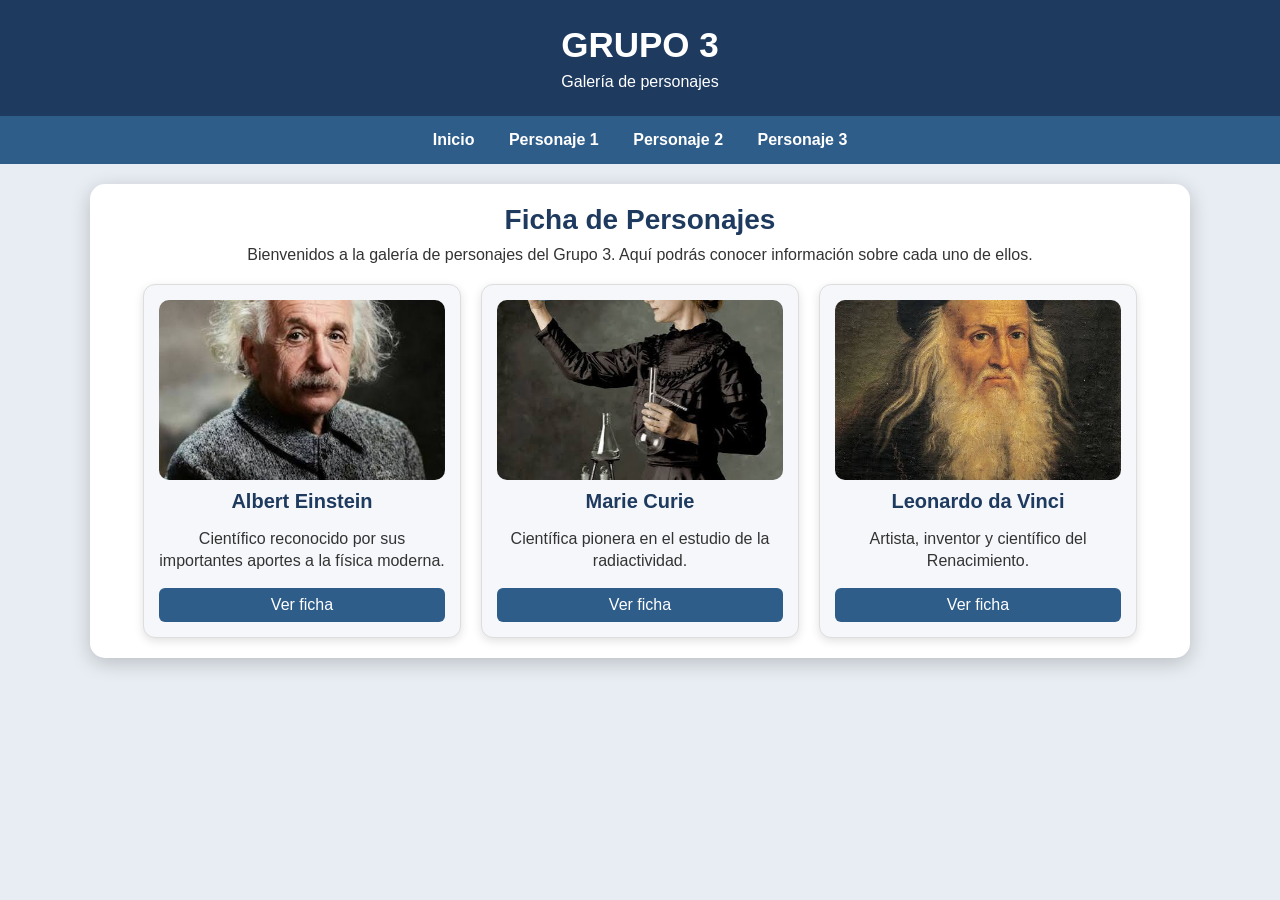
<file: Actividad_3/index.html>
<!DOCTYPE html>
<html lang="es">

<head>

    <meta charset="UTF-8">

    <meta name="viewport" content="width=device-width, initial-scale=1.0">

    <title>Grupo 3 - Galería de Personajes</title>

    <!-- LLAMADA AL ARCHIVO CSS -->
    <link rel="stylesheet" href="style.css">

</head>


<body>


    <!-- ENCABEZADO -->

    <header>

        <h1>GRUPO 3</h1>

        <p>Galería de personajes</p>

    </header>



    <!-- MENÚ DE NAVEGACIÓN -->

    <nav>

        <a href="index.html">Inicio</a>

        <a href="personaje1.html">Personaje 1</a>

        <a href="personaje2.html">Personaje 2</a>

        <a href="personaje3.html">Personaje 3</a>

    </nav>



    <!-- CONTENIDO PRINCIPAL -->

    <main>


        <!-- CUADRO PRINCIPAL -->

        <section class="ficha">


            <h2>Ficha de Personajes</h2>


            <p class="intro">

                Bienvenidos a la galería de personajes del Grupo 3.
                Aquí podrás conocer información sobre cada uno de ellos.

            </p>



            <!-- GALERÍA DE PERSONAJES -->

            <div class="galeria">



                <!-- PERSONAJE 1 -->

                <div class="tarjeta">

                    <img
                        src="img/personaje1.jpg"
                        alt="Albert Einstein"
                    >

                    <h3>Albert Einstein</h3>

                    <p>
                        Científico reconocido por sus importantes
                        aportes a la física moderna.
                    </p>

                    <a
                        href="personaje1.html"
                        class="boton"
                    >
                        Ver ficha
                    </a>

                </div>



                <!-- PERSONAJE 2 -->

                <div class="tarjeta">

                    <img
                        src="img/personaje2.jpg"
                        alt="Marie Curie"
                    >

                    <h3>Marie Curie</h3>

                    <p>
                        Científica pionera en el estudio
                        de la radiactividad.
                    </p>

                    <a
                        href="personaje2.html"
                        class="boton"
                    >
                        Ver ficha
                    </a>

                </div>



                <!-- PERSONAJE 3 -->

                <div class="tarjeta">

                    <img
                        src="img/personaje3.jpg"
                        alt="Leonardo da Vinci"
                    >

                    <h3>Leonardo da Vinci</h3>

                    <p>
                        Artista, inventor y científico
                        del Renacimiento.
                    </p>

                    <a
                        href="personaje3.html"
                        class="boton"
                    >
                        Ver ficha
                    </a>

                </div>


            </div>


        </section>


    </main>



    
</body>

</html>
</file>
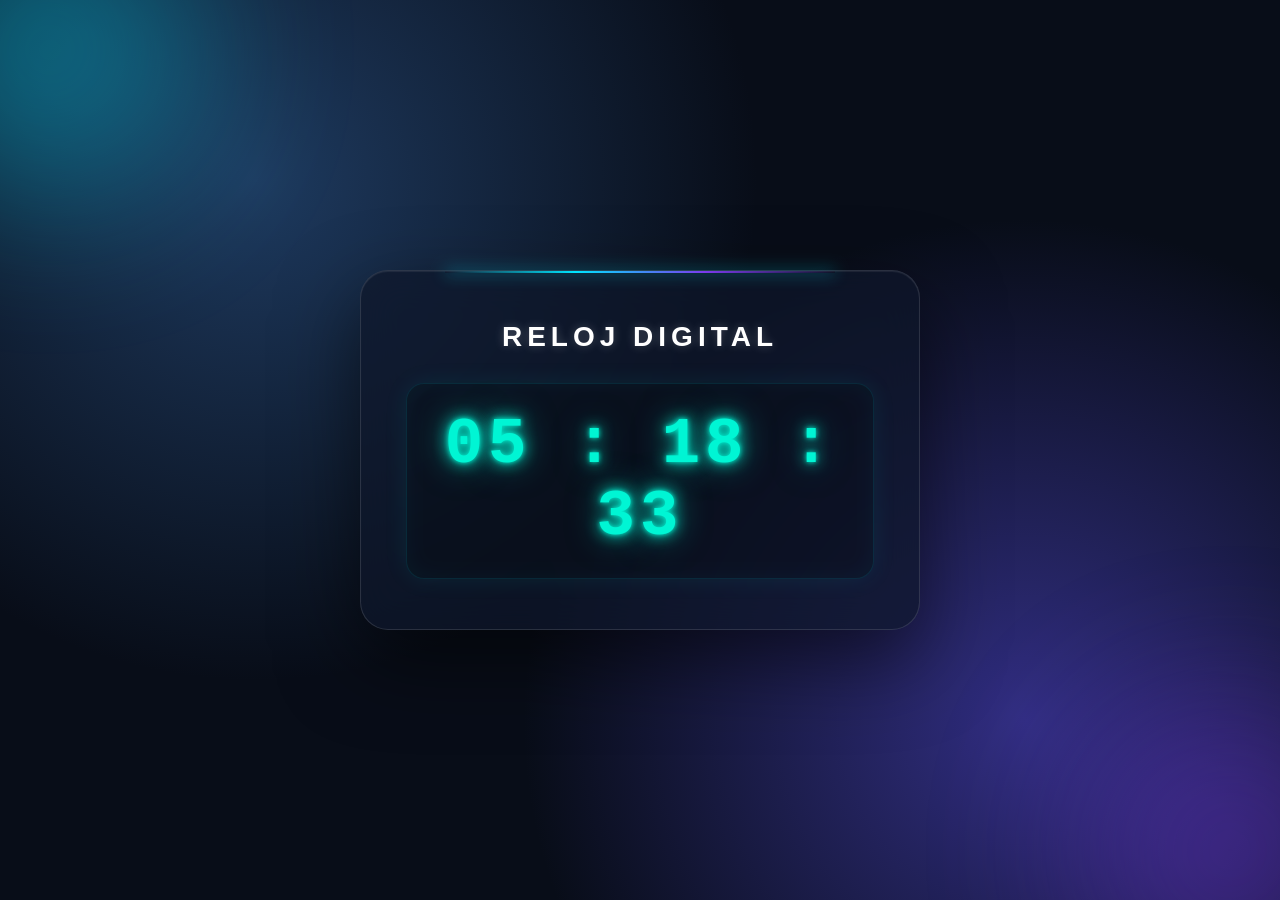
<file: Actividad_2/Reloj/index.html>
<!DOCTYPE html>
<html lang="es">
<head>
    <meta charset="UTF-8">
    <meta name="viewport" content="width=device-width, initial-scale=1.0">
    <title>Reloj Digital</title>
    <link rel="stylesheet" href="style.css">
</head>
<body>

    <div class="reloj">
        <h1>Reloj Digital</h1>

        <div id="hora">
            <span id="horas">00</span> :
            <span id="minutos">00</span> :
            <span id="segundos">00</span>
        </div>
    </div>

    <script src="script.js"></script>
</body>
</html>
</file>
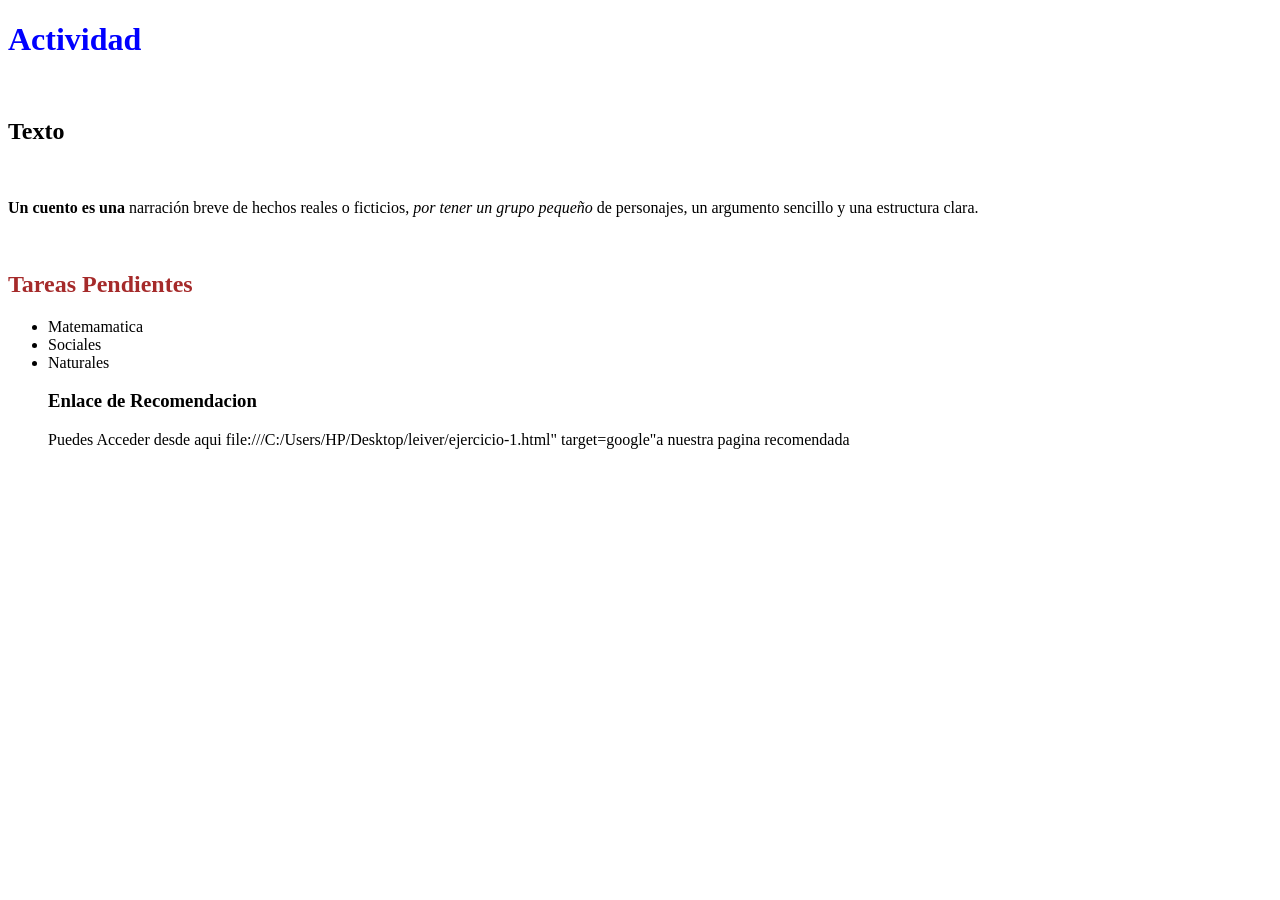
<file: Actividad_1/ejercicio-1.html>
<!DOCTYPE html>
<html lang="en">
<head>
    <meta charset="UTF-8">
    <meta name="viewport" content="width=device-width, initial-scale=1.0">
    <title >Leiver</title>

</head>
<body>
    <h1 style="color:blue;"> Actividad  </h1>
    <br>
    <h2> Texto</h2>
    <br>
    <p> <strong> Un cuento es una </strong>narración breve de hechos reales o 
        ficticios, <em> por tener un grupo pequeño </em>de personajes, 
        un argumento sencillo y una estructura clara.

 </p>

 <br>
 <h2 style="color: brown;"> Tareas Pendientes </h2>
 <ul> 
    <li> Matemamatica 
       <li> Sociales 
         <li>Naturales</li>
         <h3> Enlace de Recomendacion </h3>
         <p> Puedes Acceder desde aqui 
    
         <a > file:///C:/Users/HP/Desktop/leiver/ejercicio-1.html" target=google"a nuestra pagina recomendada</a>
        </p>
 
    
</body>
</html>
</file>
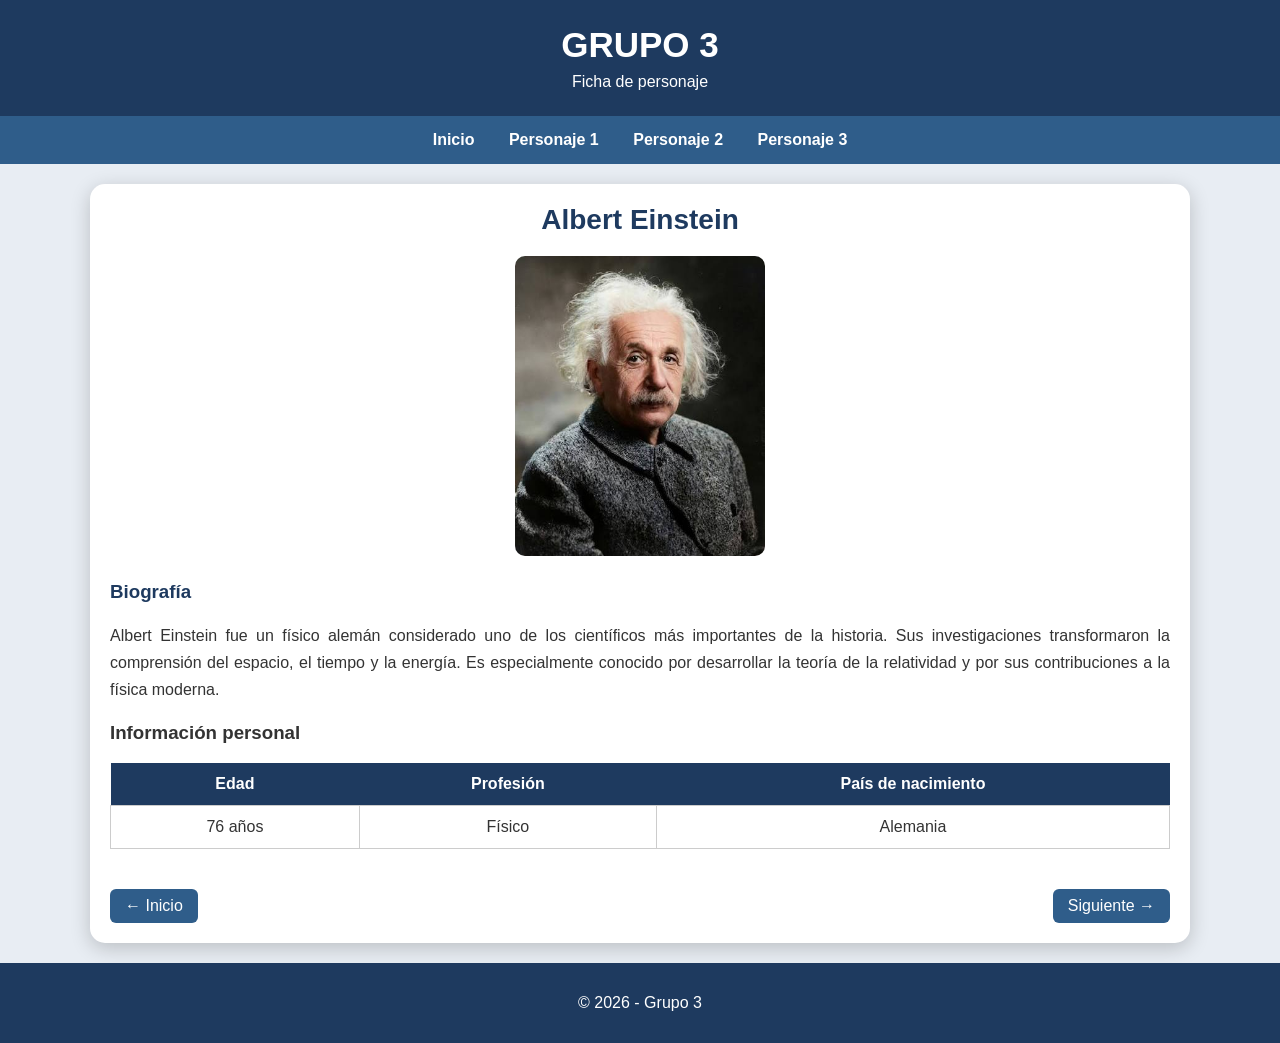
<file: Actividad_3/personaje1.html>
<!DOCTYPE html>
<html lang="es">
<head>
    <meta charset="UTF-8">
    <meta name="viewport" content="width=device-width, initial-scale=1.0">
    <title>Albert Einstein - Grupo 3</title>
    <link rel="stylesheet" href="style.css">
</head>

<body>

<header>
    <h1>GRUPO 3</h1>
    <p>Ficha de personaje</p>
</header>

<nav>
    <a href="index.html">Inicio</a>
    <a href="personaje1.html">Personaje 1</a>
    <a href="personaje2.html">Personaje 2</a>
    <a href="personaje3.html">Personaje 3</a>
</nav>

<main>

    <section class="ficha">

        <h2>Albert Einstein</h2>

        <img class="foto-personaje"
             src="img/personaje1.jpg"
             alt="Albert Einstein">

        <div class="biografia">

            <h3>Biografía</h3>

            <p>
                Albert Einstein fue un físico alemán considerado uno
                de los científicos más importantes de la historia.
                Sus investigaciones transformaron la comprensión
                del espacio, el tiempo y la energía. Es especialmente
                conocido por desarrollar la teoría de la relatividad
                y por sus contribuciones a la física moderna.
            </p>

        </div>

        <h3>Información personal</h3>

        <table>

            <tr>
                <th>Edad</th>
                <th>Profesión</th>
                <th>País de nacimiento</th>
            </tr>

            <tr>
                <td>76 años</td>
                <td>Físico</td>
                <td>Alemania</td>
            </tr>

        </table>

        <div class="navegacion-ficha">

            <a class="boton" href="index.html">
                ← Inicio
            </a>

            <a class="boton" href="personaje2.html">
                Siguiente →
            </a>

        </div>

    </section>

</main>

<footer>
    <p>© 2026 - Grupo 3</p>
</footer>

</body>
</html>
</file>
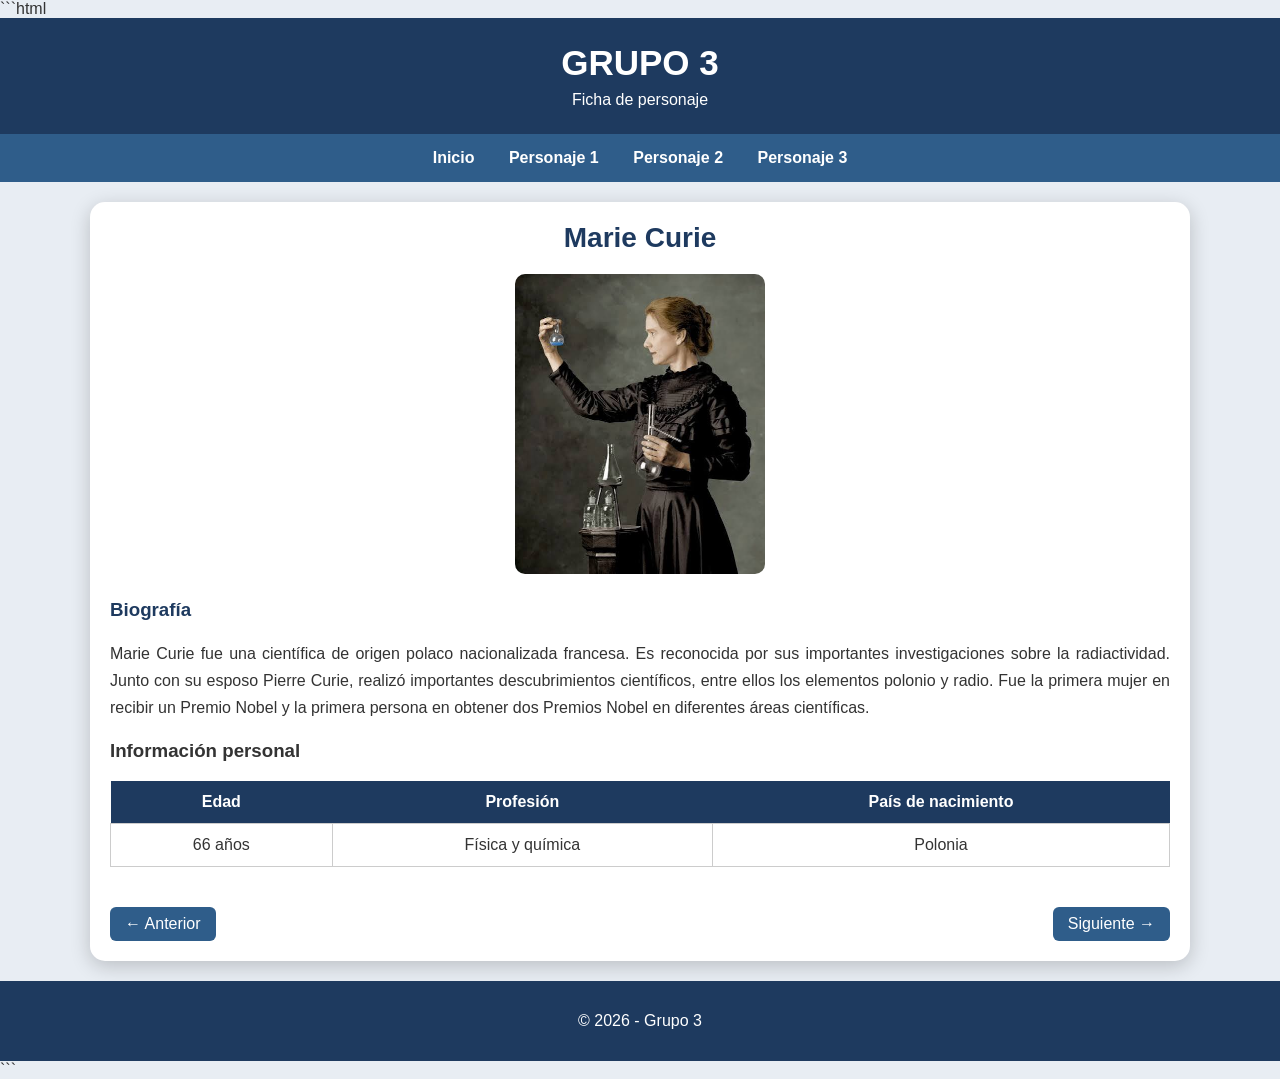
<file: Actividad_3/personaje2.html>
```html
<!DOCTYPE html>
<html lang="es">

<head>

    <meta charset="UTF-8">

    <meta name="viewport" content="width=device-width, initial-scale=1.0">

    <title>Marie Curie - Grupo 3</title>

    <link rel="stylesheet" href="style.css">

</head>


<body>


<header>

    <h1>GRUPO 3</h1>

    <p>Ficha de personaje</p>

</header>



<nav>

    <a href="index.html">Inicio</a>

    <a href="personaje1.html">Personaje 1</a>

    <a href="personaje2.html">Personaje 2</a>

    <a href="personaje3.html">Personaje 3</a>

</nav>



<main>


    <section class="ficha">


        <h2>Marie Curie</h2>


        <img class="foto-personaje"
             src="img/personaje2.jpg"
             alt="Marie Curie">


        <div class="biografia">

            <h3>Biografía</h3>

            <p>
                Marie Curie fue una científica de origen polaco
                nacionalizada francesa. Es reconocida por sus
                importantes investigaciones sobre la radiactividad.
                Junto con su esposo Pierre Curie, realizó importantes
                descubrimientos científicos, entre ellos los elementos
                polonio y radio. Fue la primera mujer en recibir un
                Premio Nobel y la primera persona en obtener dos
                Premios Nobel en diferentes áreas científicas.
            </p>

        </div>


        <h3>Información personal</h3>


        <table>

            <tr>

                <th>Edad</th>

                <th>Profesión</th>

                <th>País de nacimiento</th>

            </tr>


            <tr>

                <td>66 años</td>

                <td>Física y química</td>

                <td>Polonia</td>

            </tr>

        </table>



        <div class="navegacion-ficha">

            <a class="boton" href="personaje1.html">
                ← Anterior
            </a>


            <a class="boton" href="personaje3.html">
                Siguiente →
            </a>

        </div>


    </section>


</main>



<footer>

    <p>© 2026 - Grupo 3</p>

</footer>


</body>

</html>
```
</file>
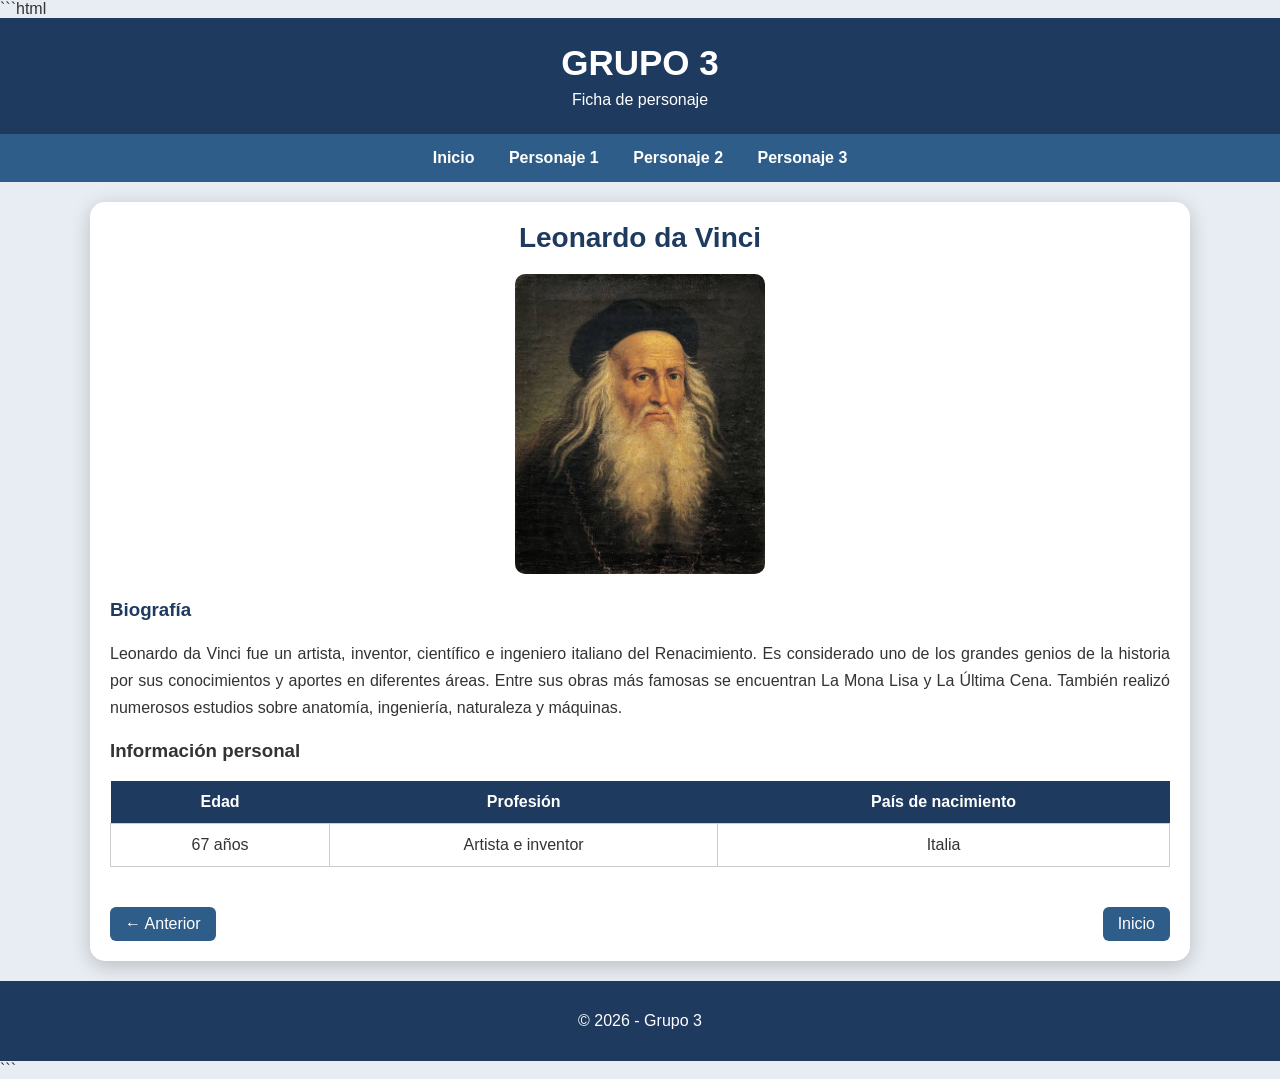
<file: Actividad_3/personaje3.html>
```html
<!DOCTYPE html>
<html lang="es">

<head>

    <meta charset="UTF-8">

    <meta name="viewport" content="width=device-width, initial-scale=1.0">

    <title>Leonardo da Vinci - Grupo 3</title>

    <link rel="stylesheet" href="style.css">

</head>


<body>


<header>

    <h1>GRUPO 3</h1>

    <p>Ficha de personaje</p>

</header>



<nav>

    <a href="index.html">Inicio</a>

    <a href="personaje1.html">Personaje 1</a>

    <a href="personaje2.html">Personaje 2</a>

    <a href="personaje3.html">Personaje 3</a>

</nav>



<main>


    <section class="ficha">


        <h2>Leonardo da Vinci</h2>


        <img class="foto-personaje"
             src="img/personaje3.jpg"
             alt="Leonardo da Vinci">


        <div class="biografia">

            <h3>Biografía</h3>

            <p>
                Leonardo da Vinci fue un artista, inventor, científico
                e ingeniero italiano del Renacimiento. Es considerado
                uno de los grandes genios de la historia por sus
                conocimientos y aportes en diferentes áreas.
                Entre sus obras más famosas se encuentran La Mona Lisa
                y La Última Cena. También realizó numerosos estudios
                sobre anatomía, ingeniería, naturaleza y máquinas.
            </p>

        </div>


        <h3>Información personal</h3>


        <table>

            <tr>

                <th>Edad</th>

                <th>Profesión</th>

                <th>País de nacimiento</th>

            </tr>


            <tr>

                <td>67 años</td>

                <td>Artista e inventor</td>

                <td>Italia</td>

            </tr>

        </table>



        <div class="navegacion-ficha">

            <a class="boton" href="personaje2.html">
                ← Anterior
            </a>


            <a class="boton" href="index.html">
                Inicio
            </a>

        </div>


    </section>


</main>



<footer>

    <p>© 2026 - Grupo 3</p>

</footer>


</body>

</html>
```
</file>
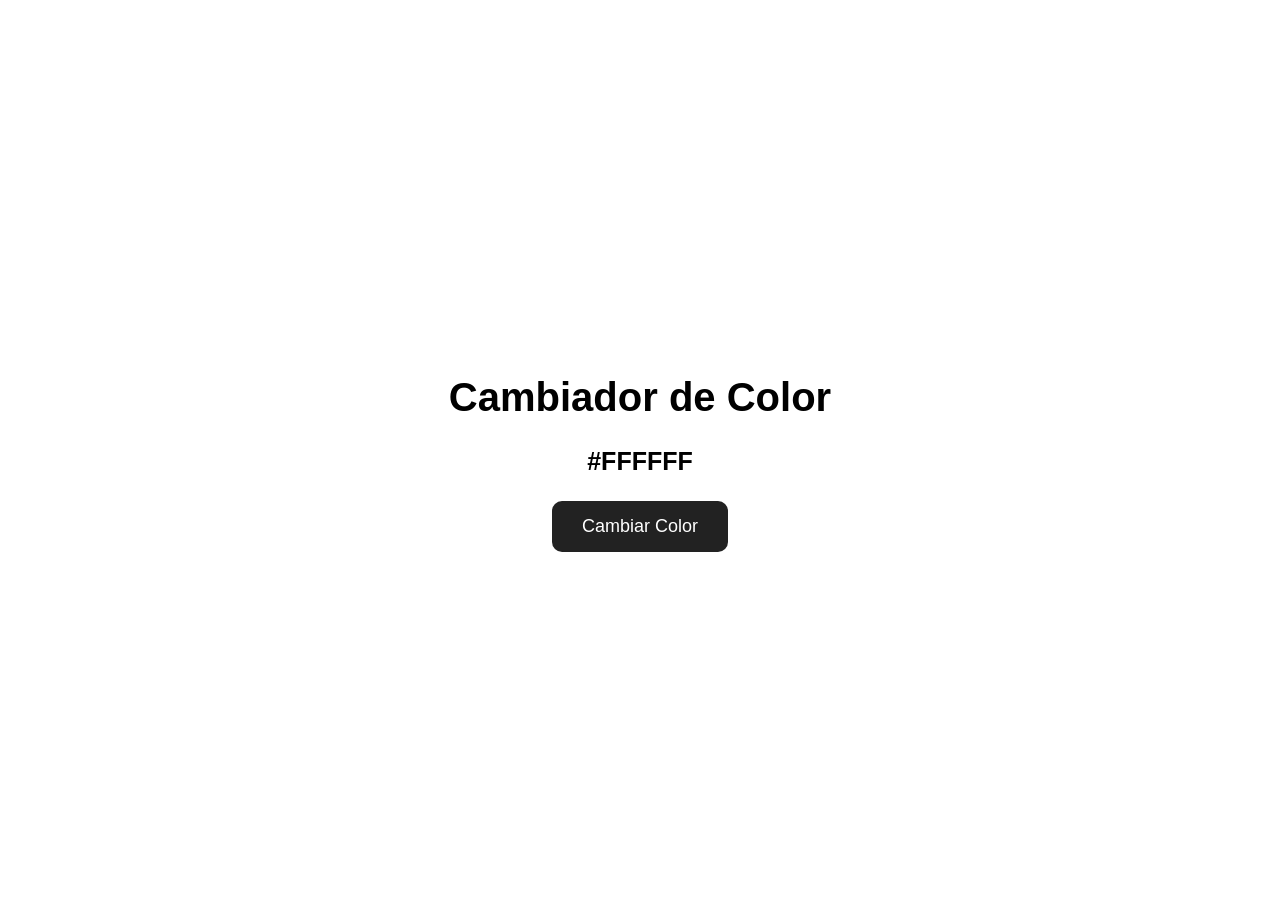
<file: Actividad_2/Color/color.html>
<!DOCTYPE html>
<html lang="es">
<head>
    <meta charset="UTF-8">
    <meta name="viewport" content="width=device-width, initial-scale=1.0">
    <title>Cambiador de Color</title>
    <link rel="stylesheet" href="style.css">
</head>
<body>

    <div class="contenedor">
        <h1>Cambiador de Color</h1>

        <p id="codigoColor">#FFFFFF</p>

        <button id="cambiarColor">Cambiar Color</button>
    </div>

    <script src="script.js"></script>
</body>
</html>
</file>
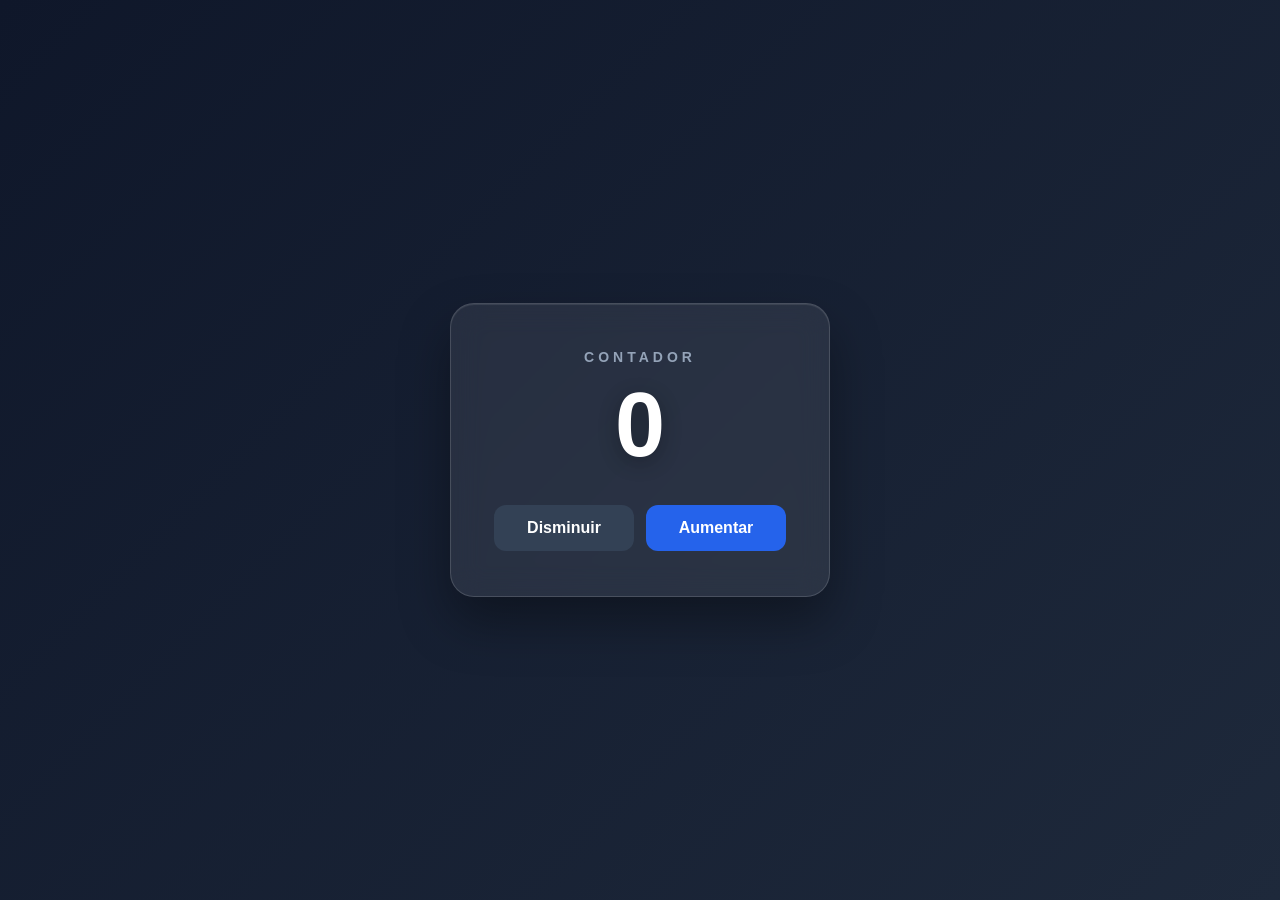
<file: Actividad_2/Contador/actividad.html>
<!DOCTYPE html>
<html lang="es">
<head>
    <meta charset="UTF-8">
    <meta name="viewport" content="width=device-width, initial-scale=1.0">
    <title>Contador Interactivo</title>
    <link rel="stylesheet" href="style.css">
</head>
<body>

    <div class="contenedor">
        <h1 id="contador">0</h1>

        <div>
            <button id="disminuir">Disminuir</button>
            <button id="aumentar">Aumentar</button>
        </div>
    </div>

    <script src="script.js"></script>
</body>
</html>
</file>
<file: Actividad_3/style.css>
* {
    box-sizing: border-box;
}

body {
    margin: 0;
    font-family: Arial, sans-serif;
    background-color: #e8edf3;
    color: #333;
}


/* ENCABEZADO */

header {
    background-color: #1e3a5f;
    color: white;
    text-align: center;
    padding: 25px;
}

header h1 {
    margin: 0;
    font-size: 35px;
}

header p {
    margin: 8px 0 0;
}


/* MENU */

nav {
    background-color: #2f5d8a;
    text-align: center;
    padding: 15px;
}

nav a {
    color: white;
    text-decoration: none;
    font-weight: bold;
    margin: 0 15px;
}

nav a:hover {
    text-decoration: underline;
}


/* CONTENEDOR PRINCIPAL */

main {
    width: 100%;
    padding: 20px;
}

.ficha {
    background-color: white;
    width: 95%;
    max-width: 1100px;
    margin: 0 auto;
    padding: 20px;
    border-radius: 15px;
    box-shadow: 0 5px 20px rgba(0, 0, 0, 0.20);
}

.ficha h2 {
    text-align: center;
    color: #1e3a5f;
    font-size: 28px;
    margin: 0 0 10px 0;
}

.intro {
    text-align: center;
    font-size: 16px;
    margin: 0 0 20px 0;
}

.galeria {
    display: flex;
    justify-content: center;
    align-items: stretch;
    gap: 20px;
    flex-wrap: nowrap;
}

.tarjeta {
    background-color: #f5f7fa;
    width: 30%;
    padding: 15px;
    text-align: center;
    border-radius: 12px;
    border: 1px solid #ddd;
    box-shadow: 0 3px 10px rgba(0, 0, 0, 0.12);

    display: flex;
    flex-direction: column;
}

.tarjeta img {
    width: 100%;
    height: 180px;
    object-fit: cover;
    border-radius: 10px;
}

.tarjeta h3 {
    color: #1e3a5f;
    font-size: 20px;
    margin: 10px 0;
}

.tarjeta p {
    line-height: 1.4;
    margin: 5px 0;
    flex-grow: 1;
}

.boton {
    display: block;
    background-color: #2f5d8a;
    color: white;
    text-decoration: none;
    padding: 8px 15px;
    border-radius: 6px;
    margin-top: 10px;
    text-align: center;
}
.boton:hover {
    background-color: #1e3a5f;
}


/* IMAGEN DE LAS FICHAS */

.foto-personaje {
    display: block;
    width: 250px;
    height: 300px;
    object-fit: cover;
    margin: 20px auto;
    border-radius: 10px;
}


/* BIOGRAFIA */

.biografia {
    margin-top: 25px;
}

.biografia h3 {
    color: #1e3a5f;
}

.biografia p {
    line-height: 1.7;
    text-align: justify;
}


/* TABLA */

table {
    width: 100%;
    border-collapse: collapse;
    margin-top: 15px;
}

th {
    background-color: #1e3a5f;
    color: white;
    padding: 12px;
}

td {
    padding: 12px;
    text-align: center;
    border: 1px solid #ccc;
}


/* BOTONES INFERIORES */

.navegacion-ficha {
    display: flex;
    justify-content: space-between;
    margin-top: 30px;
}


/* PIE DE PAGINA */

footer {
    background-color: #1e3a5f;
    color: white;
    text-align: center;
    padding: 15px;
}


/* CELULAR */

@media (max-width: 700px) {

    nav a {
        display: block;
        margin: 10px;
    }

    .ficha {
        width: 95%;
        padding: 20px;
    }

    .tarjeta {
        width: 100%;
        max-width: 350px;
    }

    .navegacion-ficha {
        flex-direction: column;
        gap: 10px;
    }

}
</file>
<file: Actividad_2/Reloj/style.css>
* {
    box-sizing: border-box;
}

body {
    margin: 0;
    min-height: 100vh;

    display: flex;
    justify-content: center;
    align-items: center;

    font-family: "Segoe UI", Arial, sans-serif;

    background:
        radial-gradient(circle at 20% 20%, #1e3a5f 0%, transparent 40%),
        radial-gradient(circle at 80% 80%, #312e81 0%, transparent 40%),
        #080d18;

    overflow: hidden;
}

/* Círculos decorativos de fondo */
body::before,
body::after {
    content: "";
    position: fixed;

    width: 300px;
    height: 300px;

    border-radius: 50%;

    filter: blur(80px);

    opacity: 0.35;

    animation: moverLuz 8s ease-in-out infinite alternate;
}

body::before {
    background: #00e5ff;
    top: -100px;
    left: -100px;
}

body::after {
    background: #7c3aed;
    bottom: -100px;
    right: -100px;

    animation-delay: 2s;
}

/* Tarjeta del reloj */
.reloj {
    position: relative;

    width: 560px;
    padding: 50px 45px;

    text-align: center;

    background: rgba(15, 23, 42, 0.72);

    border: 1px solid rgba(255, 255, 255, 0.12);

    border-radius: 28px;

    backdrop-filter: blur(20px);

    box-shadow:
        0 30px 80px rgba(0, 0, 0, 0.55),
        inset 0 1px 1px rgba(255, 255, 255, 0.08);

    animation: aparecer 1s ease forwards;
}

/* Línea brillante superior */
.reloj::before {
    content: "";

    position: absolute;

    top: 0;
    left: 15%;

    width: 70%;
    height: 2px;

    background: linear-gradient(
        90deg,
        transparent,
        #00e5ff,
        #7c3aed,
        transparent
    );

    box-shadow: 0 0 15px #00e5ff;

    animation: brillo 3s ease-in-out infinite;
}

/* Título */
h1 {
    margin: 0 0 30px;

    color: #ffffff;

    font-size: 28px;
    font-weight: 600;

    letter-spacing: 5px;
    text-transform: uppercase;

    text-shadow:
        0 0 10px rgba(255, 255, 255, 0.25);

    animation: titulo 2s ease-in-out infinite alternate;
}

/* Contenedor de la hora */
#hora {
    padding: 25px 20px;

    border-radius: 18px;

    background: rgba(0, 0, 0, 0.25);

    border: 1px solid rgba(0, 229, 255, 0.12);

    color: #00f5d4;

    font-size: 64px;
    font-weight: 700;

    font-family: "Courier New", monospace;

    letter-spacing: 5px;

    text-shadow:
        0 0 5px #00f5d4,
        0 0 15px #00f5d4,
        0 0 35px rgba(0, 245, 212, 0.6);

    box-shadow:
        inset 0 0 25px rgba(0, 245, 212, 0.05),
        0 0 25px rgba(0, 245, 212, 0.08);

    transition: all 0.3s ease;
}

/* Efecto al pasar el mouse */
.reloj:hover {
    transform: translateY(-5px);

    box-shadow:
        0 40px 100px rgba(0, 0, 0, 0.65),
        0 0 40px rgba(0, 229, 255, 0.08),
        inset 0 1px 1px rgba(255, 255, 255, 0.1);

    transition: 0.4s ease;
}

.reloj:hover #hora {
    text-shadow:
        0 0 5px #00f5d4,
        0 0 20px #00f5d4,
        0 0 45px #00f5d4;
}

/* Animación de entrada */
@keyframes aparecer {
    from {
        opacity: 0;
        transform: translateY(30px) scale(0.95);
    }

    to {
        opacity: 1;
        transform: translateY(0) scale(1);
    }
}

/* Movimiento de las luces */
@keyframes moverLuz {
    from {
        transform: translate(0, 0) scale(1);
    }

    to {
        transform: translate(80px, 50px) scale(1.2);
    }
}

/* Brillo de la línea */
@keyframes brillo {
    0%,
    100% {
        opacity: 0.4;
        transform: scaleX(0.8);
    }

    50% {
        opacity: 1;
        transform: scaleX(1);
    }
}

/* Animación del título */
@keyframes titulo {
    from {
        opacity: 0.8;
    }

    to {
        opacity: 1;
        text-shadow:
            0 0 15px rgba(255, 255, 255, 0.4);
    }
}

/* Adaptación para celulares */
@media (max-width: 650px) {

    .reloj {
        width: 90%;
        padding: 40px 20px;
    }

    h1 {
        font-size: 21px;
        letter-spacing: 3px;
    }

    #hora {
        font-size: 40px;
        padding: 20px 10px;
        letter-spacing: 2px;
    }
}
</file>
<file: Actividad_2/Color/style.css>
body {
    margin: 0;
    height: 100vh;

    display: flex;
    justify-content: center;
    align-items: center;

    font-family: Arial, sans-serif;

    transition: background-color 0.3s;
}

.contenedor {
    text-align: center;
}

h1 {
    font-size: 40px;
}

#codigoColor {
    font-size: 25px;
    font-weight: bold;
}

button {
    padding: 15px 30px;

    border: none;
    border-radius: 10px;

    background-color: #222;
    color: white;

    font-size: 18px;
    cursor: pointer;
}

button:hover {
    background-color: #444;
}
</file>
<file: Actividad_2/Contador/style.css>
* {
    box-sizing: border-box;
}

body {
    margin: 0;
    min-height: 100vh;

    display: flex;
    justify-content: center;
    align-items: center;

    font-family: "Segoe UI", Arial, sans-serif;

    background: linear-gradient(135deg, #0f172a, #1e293b);
}

/* Tarjeta principal */
.contenedor {
    width: 380px;
    padding: 45px 35px;

    text-align: center;

    background: rgba(255, 255, 255, 0.08);
    border: 1px solid rgba(255, 255, 255, 0.15);

    border-radius: 24px;

    box-shadow:
        0 25px 50px rgba(0, 0, 0, 0.35),
        inset 0 1px 1px rgba(255, 255, 255, 0.1);

    backdrop-filter: blur(15px);
}

/* Título */
.contenedor::before {
    content: "CONTADOR";
    display: block;

    margin-bottom: 15px;

    color: #94a3b8;

    font-size: 14px;
    font-weight: 600;
    letter-spacing: 4px;
}

/* Número */
#contador {
    margin: 0 0 35px;

    color: #ffffff;

    font-size: 90px;
    font-weight: 700;

    line-height: 1;

    text-shadow: 0 5px 20px rgba(0, 0, 0, 0.3);
}

/* Contenedor de botones */
.contenedor div {
    display: flex;
    justify-content: center;
    gap: 12px;
}

/* Botones */
button {
    min-width: 140px;

    padding: 14px 20px;

    border: none;
    border-radius: 12px;

    background: #2563eb;
    color: white;

    font-size: 16px;
    font-weight: 600;

    cursor: pointer;

    transition:
        transform 0.2s ease,
        background 0.2s ease,
        box-shadow 0.2s ease;
}

/* Efecto al pasar el mouse */
button:hover {
    background: #3b82f6;

    transform: translateY(-3px);

    box-shadow: 0 10px 20px rgba(37, 99, 235, 0.35);
}

/* Efecto al presionar */
button:active {
    transform: translateY(0);

    box-shadow: none;
}

/* Botón disminuir */
#disminuir {
    background: #334155;
}

#disminuir:hover {
    background: #475569;

    box-shadow: 0 10px 20px rgba(0, 0, 0, 0.25);
}

/* Adaptación para celulares */
@media (max-width: 500px) {

    .contenedor {
        width: 90%;
        padding: 40px 20px;
    }

    #contador {
        font-size: 75px;
    }

    .contenedor div {
        flex-direction: column;
    }

    button {
        width: 100%;
    }
}
</file>
